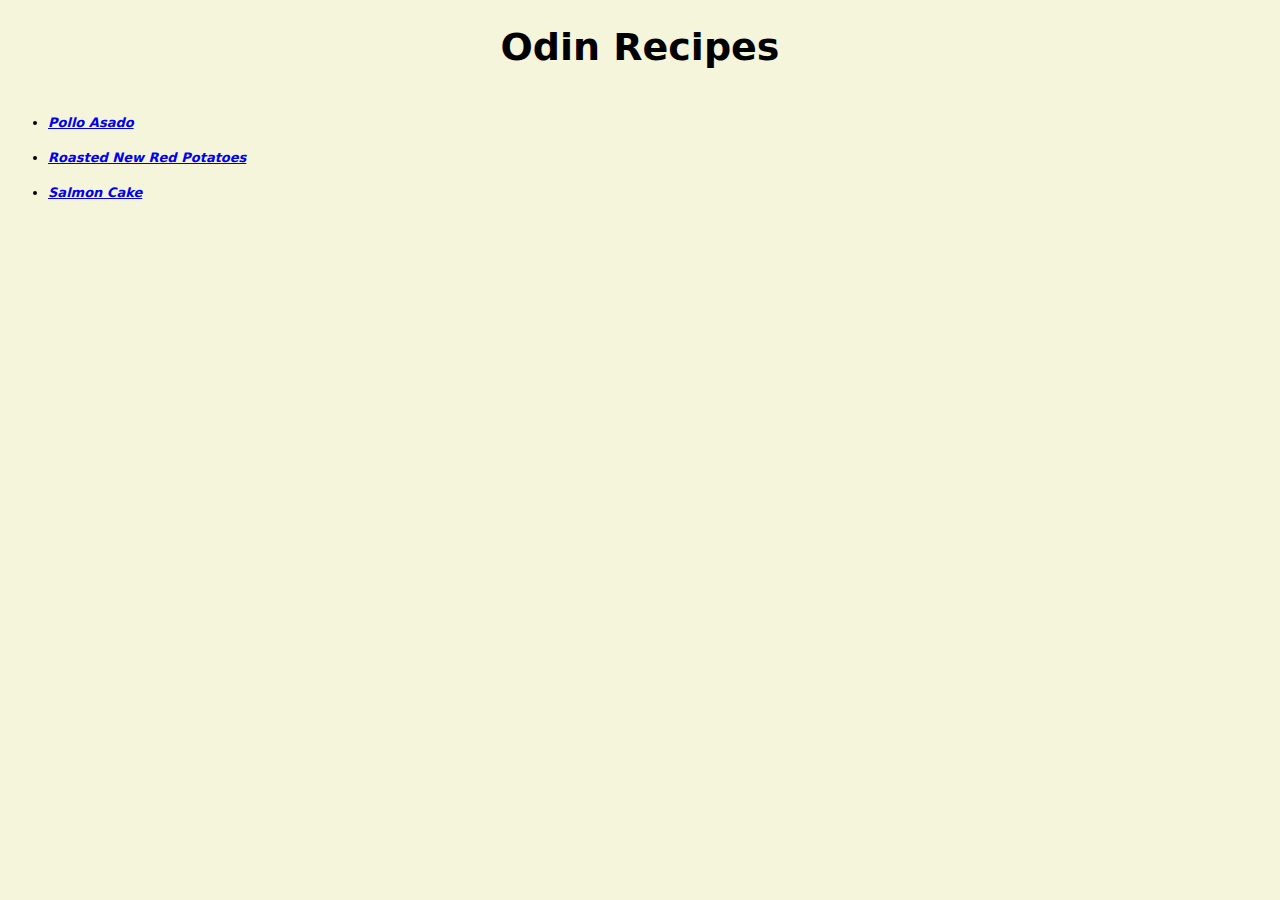
<file: index.html>
<!DOCTYPE html>
<html lang="en">

<head>
    <meta charset="UTF-8">
    <meta name="viewport" content="width=device-width, initial-scale=1.0">
    <title>Recetas Odin</title>
    <link rel="stylesheet" href="style.css">
</head>

<body>
    <h1>Odin Recipes</h1>
    <ul>
        <li><a href="recipes/pollo.html">Pollo Asado</a></li>
        <li><a href="./recipes/potatoes.html">Roasted New Red Potatoes</a></li>
        <li><a href="./recipes/salmon.html">Salmon Cake</a></li>
    </ul>
</body>

</html>
</file>
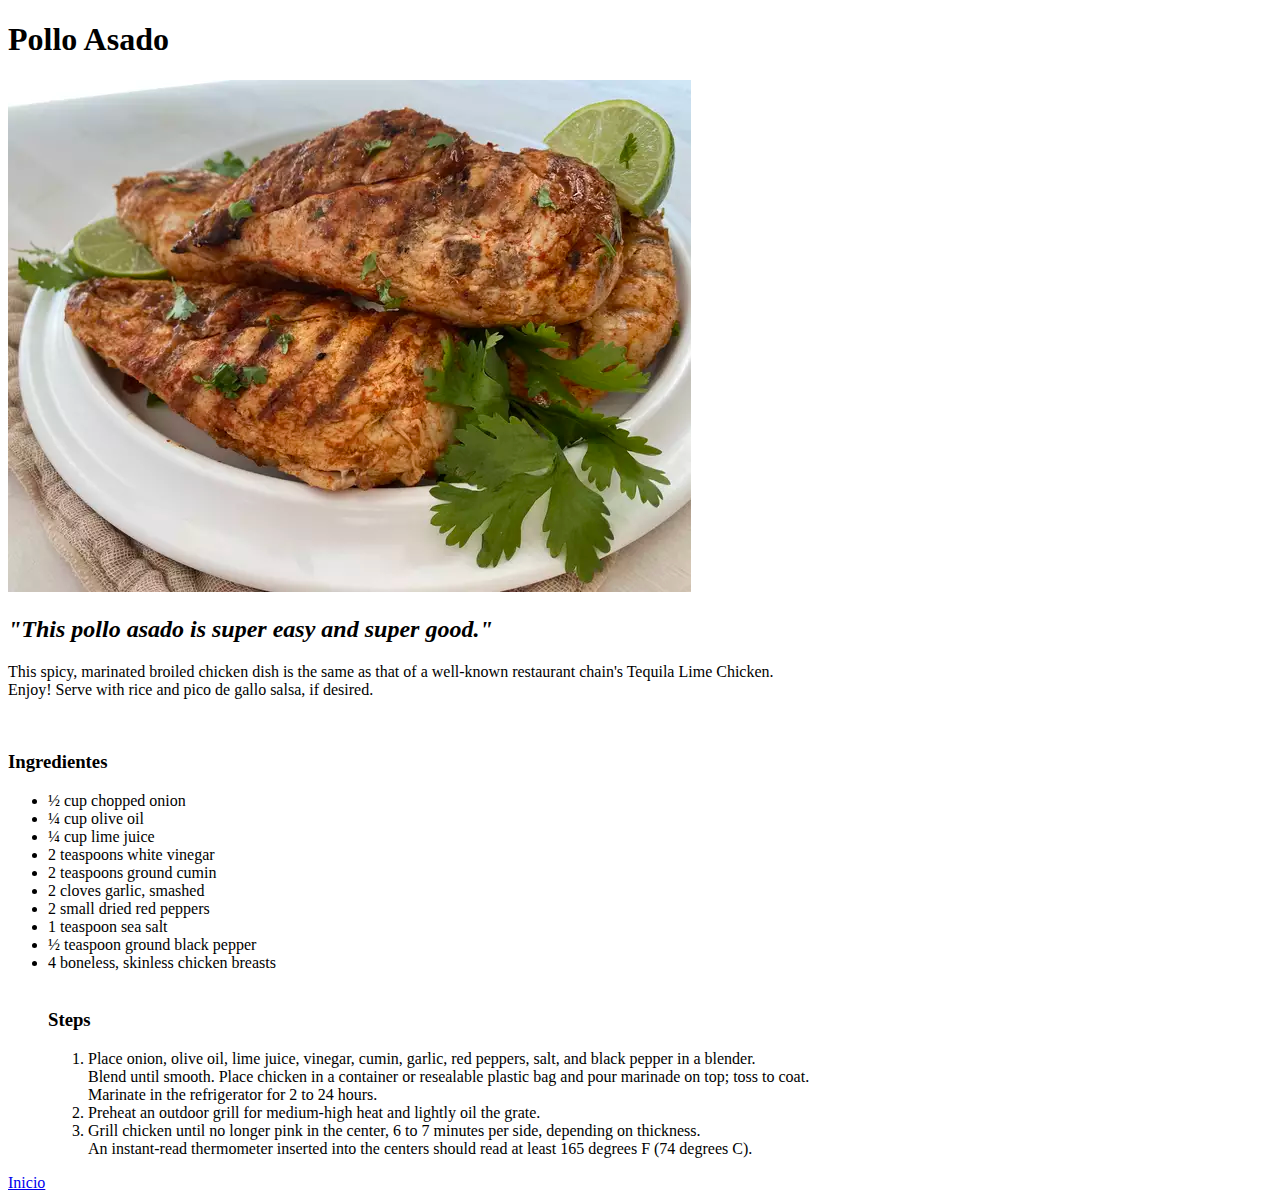
<file: recipes/pollo.html>
<!DOCTYPE html>
<html lang="en">

<head>
    <meta charset="UTF-8">
    <meta name="viewport" content="width=device-width, initial-scale=1.0">
    <title>Pollo asado receta</title>
</head>

<body>
    <h1>Pollo Asado</h1>
    <img src="../image.jpg" alt="Imagen del pollo asado ya terminado">
    <h2><i>"This pollo asado is super easy and super good."</i></h2>
    <p>This spicy, marinated broiled chicken dish is the same as that of a well-known restaurant chain's Tequila Lime
        Chicken. <br>
        Enjoy! Serve with rice and pico de gallo salsa, if desired.</p>
    <br>
    <h3>Ingredientes</h3>
    <ul>
        <li>½ cup chopped onion</li>

        <li>¼ cup olive oil</li>

        <li>¼ cup lime juice</li>

        <li>2 teaspoons white vinegar</li>

        <li>2 teaspoons ground cumin</li>

        <li>2 cloves garlic, smashed</li>

        <li>2 small dried red peppers</li>

        <li>1 teaspoon sea salt</li>

        <li>½ teaspoon ground black pepper</li>

        <li>4 boneless, skinless chicken breasts </li>
        <br>
        <h3>Steps</h3>
        <ol>
            <li>Place onion, olive oil, lime juice, vinegar, cumin, garlic, red peppers, salt, and black pepper in a
                blender. <br>
                Blend until smooth. Place chicken in a container or resealable plastic bag and pour marinade on top;
                toss to coat. <br>
                Marinate in the refrigerator for 2 to 24 hours.</li>

            <li>Preheat an outdoor grill for medium-high heat and lightly oil the grate.</li>

            <li>Grill chicken until no longer pink in the center, 6 to 7 minutes per side, depending on thickness. <br>
                An instant-read thermometer inserted into the centers should read at least 165 degrees F (74 degrees C).
            </li>
        </ol>

    </ul>
    <a href="../index.html">Inicio</a>
</body>

</html>
</file>
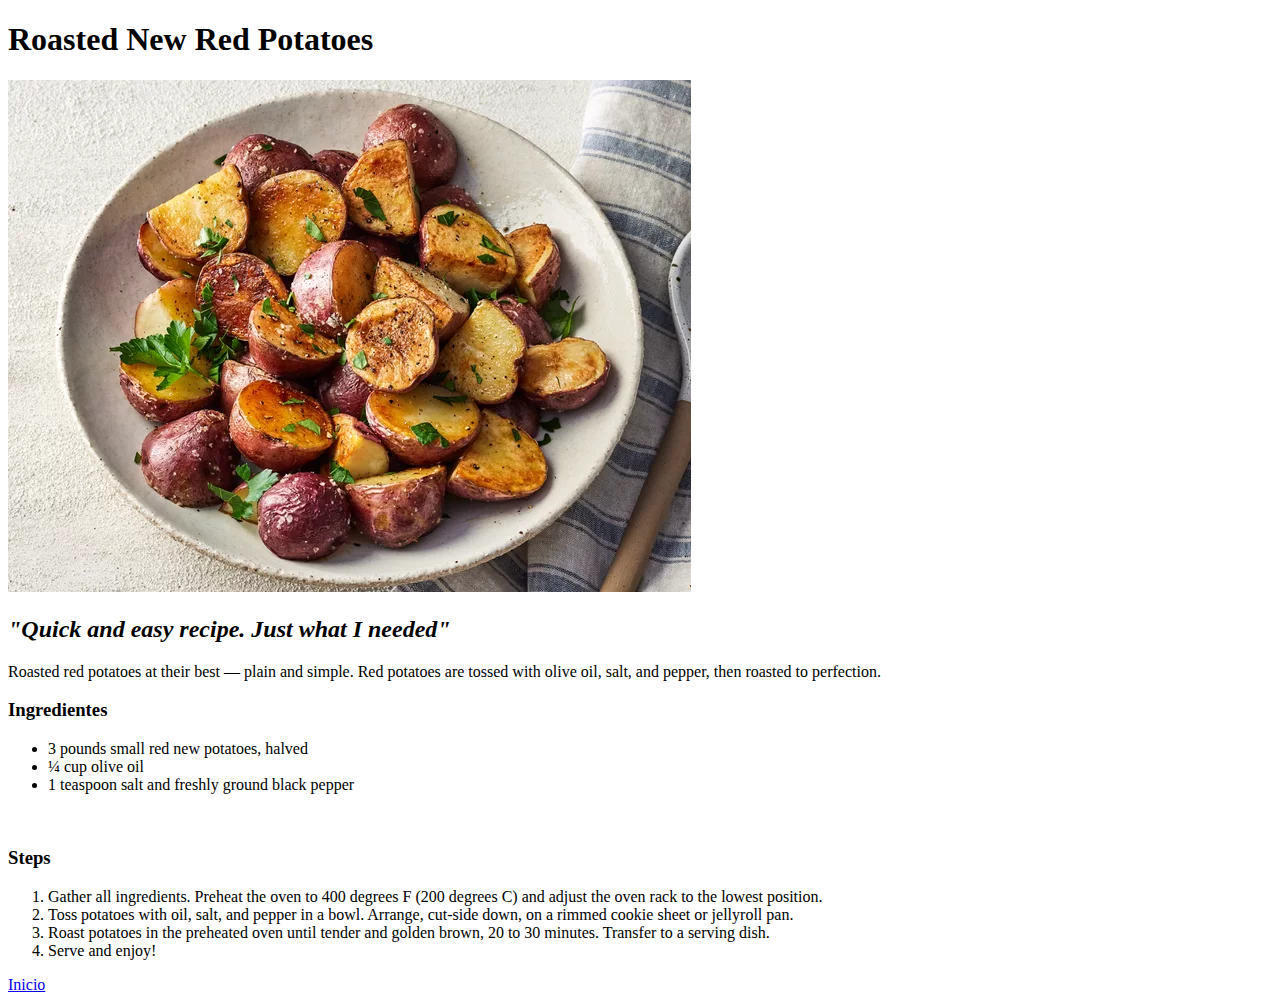
<file: recipes/potatoes.html>
<!DOCTYPE html>
<html lang="en">

<head>
    <meta charset="UTF-8">
    <meta name="viewport" content="width=device-width, initial-scale=1.0">
    <title>Potatoes Recipes</title>
</head>

<body>
    <h1>Roasted New Red Potatoes</h1>
    <img src="../img2.jpg" alt="Imagen de las papas terminadas">
    <h2><i>"Quick and easy recipe. Just what I needed"</i></h2>
    <p>Roasted red potatoes at their best — plain and simple. Red potatoes are tossed with olive oil, salt, and pepper,
        then roasted to perfection.</p>
    <h3>Ingredientes</h3>
    <ul>
        <li>3 pounds small red new potatoes, halved</li>
        <li>¼ cup olive oil</li>
        <li>1 teaspoon salt and freshly ground black pepper</li>
    </ul>
    <br>
    <h3>Steps</h3>
    <ol>
        <li>Gather all ingredients. Preheat the oven to 400 degrees F (200 degrees C) and adjust the oven rack to the
            lowest position.</li>
        <li>Toss potatoes with oil, salt, and pepper in a bowl. Arrange, cut-side down, on a rimmed cookie sheet or
            jellyroll pan.</li>
        <li>Roast potatoes in the preheated oven until tender and golden brown, 20 to 30 minutes. Transfer to a serving
            dish.</li>
        <li>Serve and enjoy!</li>
    </ol>
    <a href="../index.html">Inicio</a>
</body>

</html>
</file>
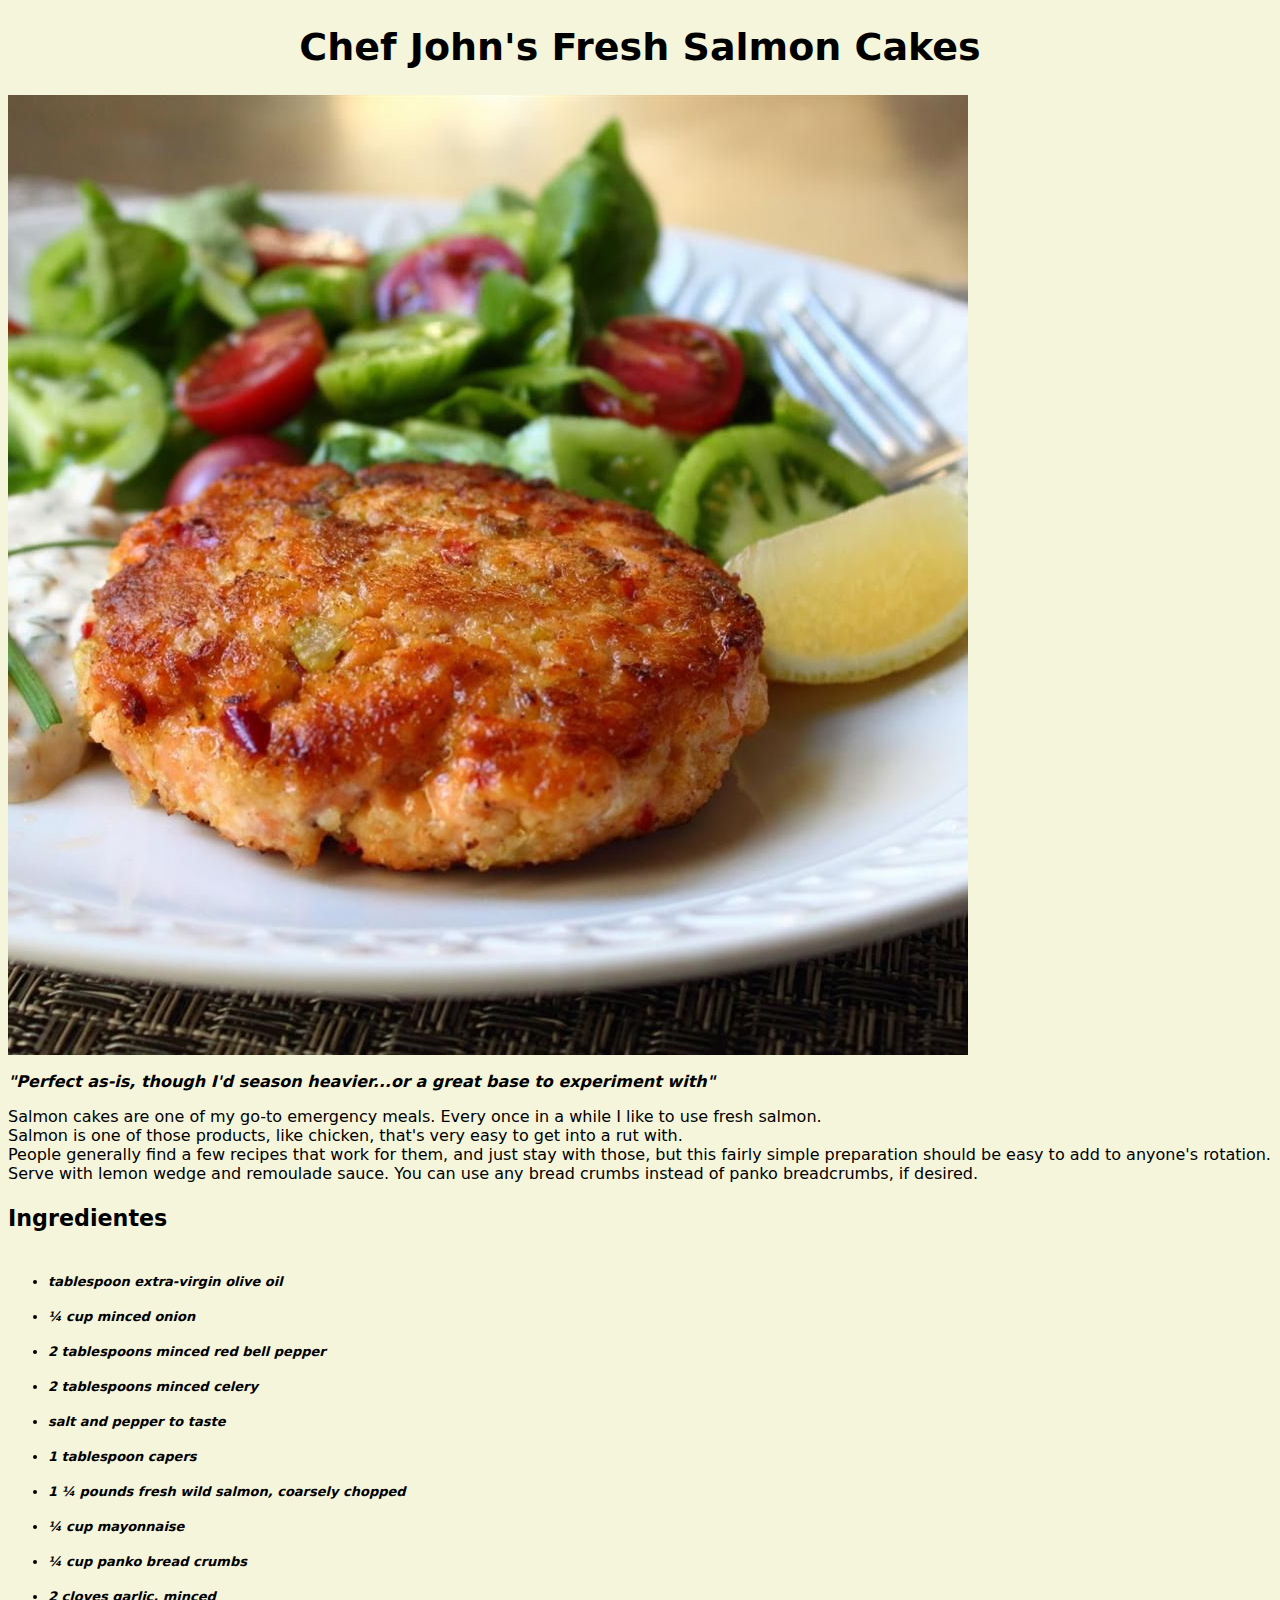
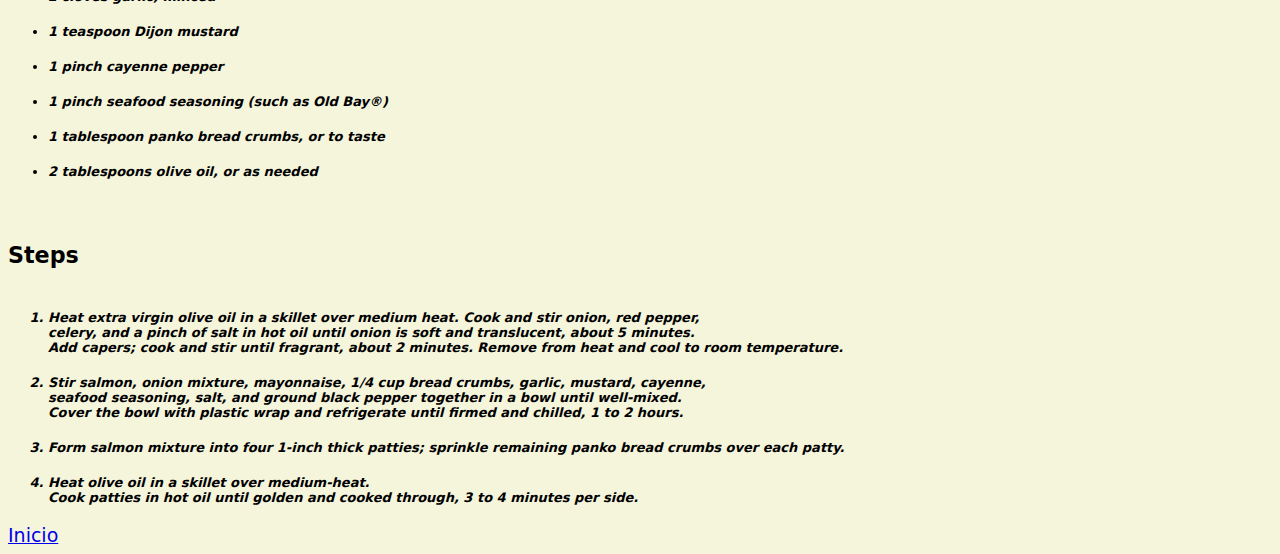
<file: recipes/salmon.html>
<!DOCTYPE html>
<html lang="en">

<head>
    <meta charset="UTF-8">
    <meta name="viewport" content="width=device-width, initial-scale=1.0">
    <title>Salmon Recipes</title>
    <link rel="stylesheet" href="../style.css">
</head>

<body>
    <h1>Chef John's Fresh Salmon Cakes</h1>
    <img src="../img3.jpg" alt="Imagen de la torta de salmon terminada">
    <h2><i>"Perfect as-is, though I'd season heavier...or a great base to experiment with"</i></h2>
    <p>Salmon cakes are one of my go-to emergency meals. Every once in a while I like to use fresh salmon. <br>
        Salmon is one of those products, like chicken, that's very easy to get into a rut with. <br>
        People generally find a few recipes that work for them, and just stay with those, but this fairly simple
        preparation should be easy to add to anyone's rotation. <br>
        Serve with lemon wedge and remoulade sauce. You can use any bread crumbs instead of panko breadcrumbs, if
        desired.</p>
    <h3>Ingredientes</h3>
    <ul>
        <li>tablespoon extra-virgin olive oil</li>

        <li>¼ cup minced onion</li>

        <li>2 tablespoons minced red bell pepper</li>

        <li>2 tablespoons minced celery</li>

        <li>salt and pepper to taste</li>

        <li>1 tablespoon capers</li>

        <li>1 ¼ pounds fresh wild salmon, coarsely chopped</li>

        <li>¼ cup mayonnaise</li>

        <li>¼ cup panko bread crumbs</li>

        <li>2 cloves garlic, minced</li>

        <li>1 teaspoon Dijon mustard</li>

        <li>1 pinch cayenne pepper</li>

        <li>1 pinch seafood seasoning (such as Old Bay®)</li>

        <li>1 tablespoon panko bread crumbs, or to taste</li>

        <li>2 tablespoons olive oil, or as needed</li>
    </ul>
    <br>
    <h3>Steps</h3>
    <ol>
        <li>Heat extra virgin olive oil in a skillet over medium heat. Cook and stir onion, red pepper, <br>
            celery, and a pinch of salt in hot oil until onion is soft and translucent, about 5 minutes. <br>
            Add capers; cook and stir until fragrant, about 2 minutes. Remove from heat and cool to room temperature.
        </li>
        <li>Stir salmon, onion mixture, mayonnaise, 1/4 cup bread crumbs, garlic, mustard, cayenne, <br>
            seafood seasoning, salt, and ground black pepper together in a bowl until well-mixed. <br>
            Cover the bowl with plastic wrap and refrigerate until firmed and chilled, 1 to 2 hours.</li>
        <li>Form salmon mixture into four 1-inch thick patties; sprinkle remaining panko bread crumbs over each patty.
        </li>
        <li>Heat olive oil in a skillet over medium-heat. <br>
            Cook patties in hot oil until golden and cooked through, 3 to 4 minutes per side.</li>
    </ol>
    <a href="../index.html">Inicio</a>
</body>

</html>
</file>
<file: style.css>
body {
    font-family: system-ui, -apple-system, BlinkMacSystemFont, 'Segoe UI', Roboto, Oxygen, Ubuntu, Cantarell, 'Open Sans', 'Helvetica Neue', sans-serif;
    font-size: 19px;
    background-color: beige;
}

p {
    font-family: system-ui, -apple-system, BlinkMacSystemFont, 'Segoe UI', Roboto, Oxygen, Ubuntu, Cantarell, 'Open Sans', 'Helvetica Neue', sans-serif;
    font-size: 16px;
}

h2 {
    font-size: medium;
}

li {
    padding-top: 20px;
    font-weight: bold;
    font-style: italic;
    font-size: small;
}

h1 {
    text-align: center;
}
</file>
